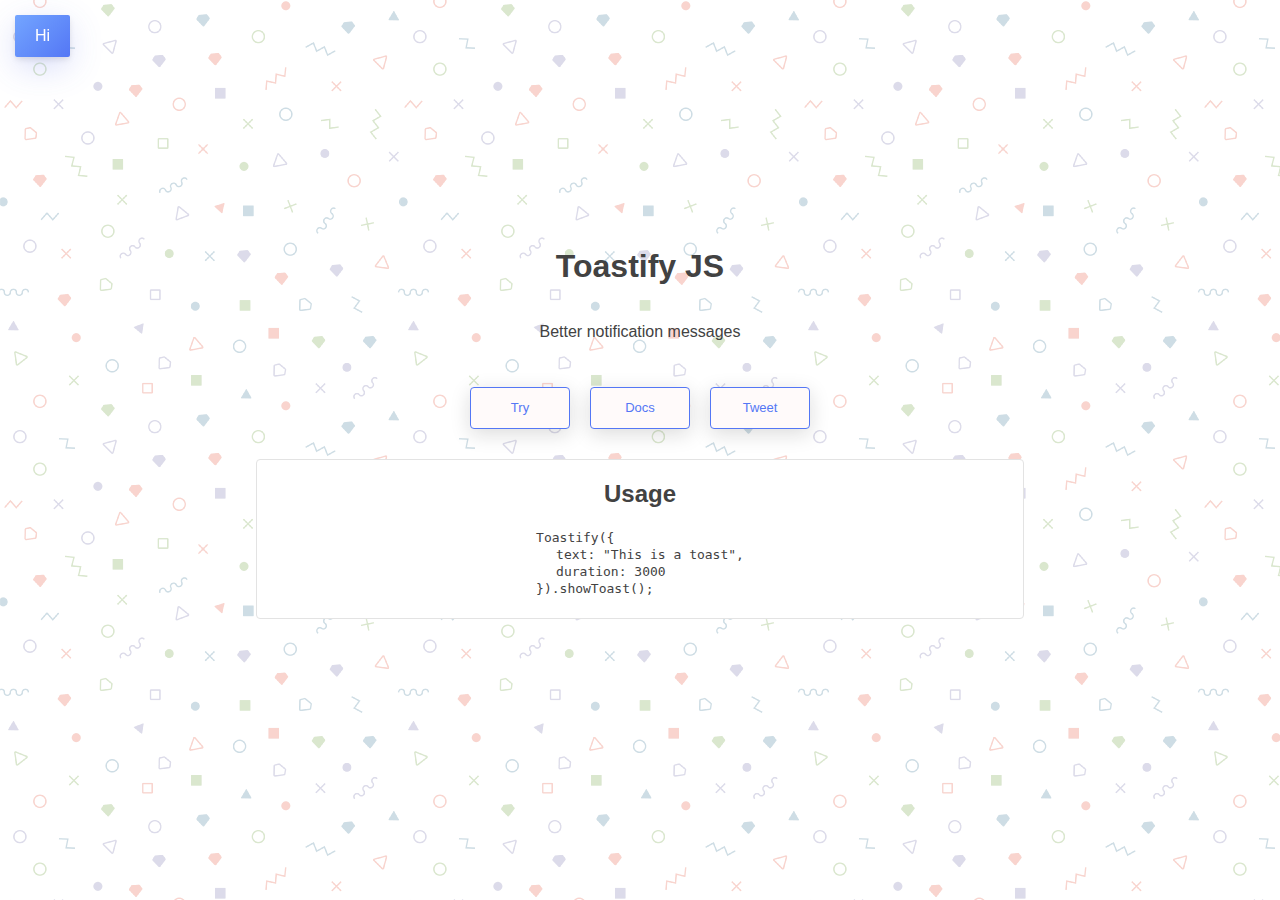
<file: toastify-js-master/index.html>
<!DOCTYPE html>
<html>

<head>
    <meta charset='UTF-8'>
    <meta http-equiv="x-ua-compatible" content="ie=edge">
    <meta name="viewport" content="width=device-width, initial-scale=1.0">
    <title>Toastify JS - Pure JavaScript Toast Notificaton Library</title>
    <meta name="description" content="Toastify is a pure JavaScript library that lets you create notifications toasts/messages.">
    <meta name="keywords" content="Javascript,Library,Toastify">
    <meta name="author" content="apvarun">
    <link rel="stylesheet" type="text/css" href="example/script.css">
    <link rel="stylesheet" type="text/css" href="src/toastify.css">
</head>

<body id="root">
    <div class="container">
        <div class="lead">
            <h1>Toastify JS</h1>
        </div>
        <p>Better notification messages</p>
        <div class="buttons">
            <a href="#" id="new-toast" class="button">Try</a>
            <a href="https://github.com/apvarun/toastify-js/blob/master/README.md" target="_blank" class="button">Docs</a>
            <a href="https://twitter.com/intent/tweet?text=Pure+JavaScript+library+for+better+notification+messages&url=https://apvarun.github.io/toastify-js/&hashtags=JavaScript,toast&via=apvarun"
                target="_blank" class="button">Tweet</a>
        </div>
        <div class="docs">
            <h2>Usage</h2>
            <code>
                <p>Toastify({</p>
                <p class="pad-left">text: "This is a toast",</p>
                <p class="pad-left">duration: 3000</p>
                <p>}).showToast();</p>
            </code>
        </div>
        <div class="repo">
            <iframe src="https://ghbtns.com/github-btn.html?user=apvarun&repo=toastify-js&type=star&count=true&size=large" frameborder="0"
                scrolling="0" width="160px" height="30px"></iframe>
        </div>
    </div>
</body>

<script type="text/javascript" src="src/toastify.js"></script>
<script type="text/javascript" src="example/script.js"></script>

<script>
    (function (i, s, o, g, r, a, m) {
        i['GoogleAnalyticsObject'] = r; i[r] = i[r] || function () {
            (i[r].q = i[r].q || []).push(arguments)
        }, i[r].l = 1 * new Date(); a = s.createElement(o),
            m = s.getElementsByTagName(o)[0]; a.async = 1; a.src = g; m.parentNode.insertBefore(a, m)
    })(window, document, 'script', 'https://www.google-analytics.com/analytics.js', 'ga');

    ga('create', 'UA-105870436-1', 'auto');
    ga('send', 'pageview');
</script>

</html>
</file>
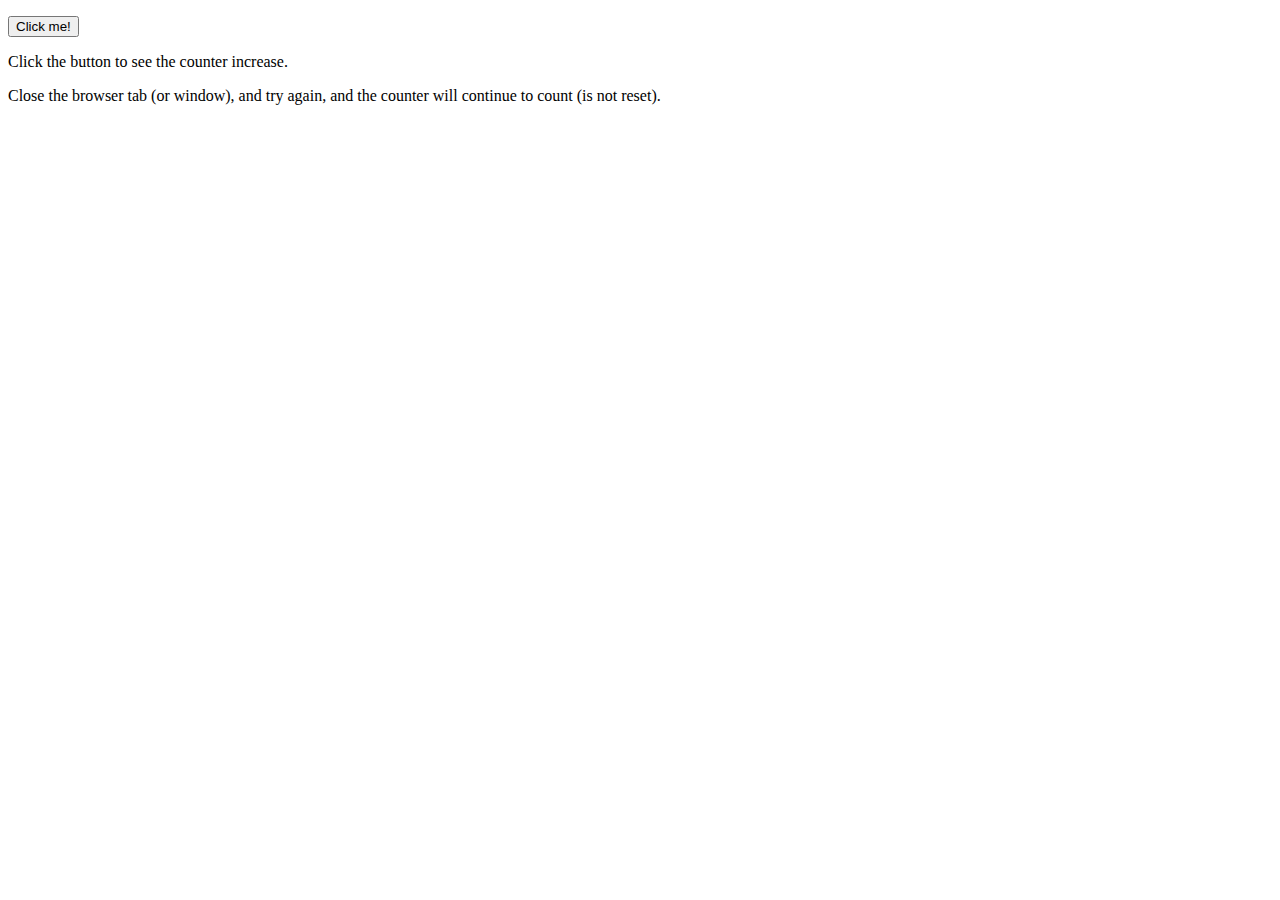
<file: localstorage.html>
<!DOCTYPE html>
<html>
<head>
<script>
function clickCounter() {
    if(typeof(Storage) !== "undefined") {
        if (localStorage.clickcount) {
            localStorage.clickcount = Number(localStorage.clickcount)+1;
        } else {
            localStorage.clickcount = 1;
        }
        document.getElementById("result").innerHTML = "You have clicked the button " + localStorage.clickcount + " time(s).";
    } else {
        document.getElementById("result").innerHTML = "Sorry, your browser does not support web storage...";
    }
}
</script>
</head>
<body>
<p><button onclick="clickCounter()" type="button">Click me!</button></p>
<div id="result"></div>
<p>Click the button to see the counter increase.</p>
<p>Close the browser tab (or window), and try again, and the counter will continue to count (is not reset).</p>
</body>
</html>
</file>
<file: toastify-js-master/example/script.css>
* {
    box-sizing: border-box;
}

html, body {
    height: 100%;
}

body {
    font-family: Helvetica, Arial, sans-serif;
    background-size: 100%;
    margin: 0;
    padding: 0;
    color: #424242;
}

.container {
    overflow: hidden;
    display: flex;
    height: 100%;
    justify-content: center;
    flex-direction: column;
    align-items: center;
    background-color: whitesmoke;
    background-image: url("./pattern.png");
}

.hidden {
    display: none;
}

.docs {
    display: flex;
    justify-content: center;
    flex-direction: column;
    align-items: center;
    background-color: white;
    border: 1px solid #e3e3e3;
    padding: 20px 20px;
    width: 60%;
    border-radius: 4px;
}

.docs h2 {
    margin-top: 0px;
}

code p {
    margin: 2px;
}

.pad-left {
    padding-left: 20px;
}

.buttons {
    margin: 20px;
    display: flex;
    flex-wrap: wrap;
    justify-content: center;
}

.button {
    overflow: hidden;
    margin: 10px;
    padding: 12px 12px;
    cursor: pointer;
    -webkit-transition: all 200ms ease-in-out;
    transition: all 200ms ease-in-out;
    text-align: center;
    white-space: nowrap;
    text-decoration: none;
    text-transform: none;
    text-transform: capitalize;
    border-radius: 4px;
    font-size: 13px;
    font-weight: 500;
    line-height: 1.3;
    min-width: 100px;
    display: inline-block;
    box-shadow: 0 5px 20px rgba(22, 22, 22, 0.15);
    color: #5477f5;
    background-color: Snow;
    border: 1px solid #5477f5;
}

.button:hover {
    color: #FFFFFF;
    background: linear-gradient(135deg, #73a5ff, #5477f5);
    border: 1px solid transparent;
}

.repo {
    margin: 10px;
}
</file>
<file: toastify-js-master/src/toastify.css>
/*!
 * Toastify js 1.6.1
 * https://github.com/apvarun/toastify-js
 * @license MIT licensed
 *
 * Copyright (C) 2018 Varun A P
 */

.toastify {
    padding: 12px 20px;
    color: #ffffff;
    display: inline-block;
    box-shadow: 0 3px 6px -1px rgba(0, 0, 0, 0.12), 0 10px 36px -4px rgba(77, 96, 232, 0.3);
    background: -webkit-linear-gradient(315deg, #73a5ff, #5477f5);
    background: linear-gradient(135deg, #73a5ff, #5477f5);
    position: fixed;
    opacity: 0;
    transition: all 0.4s cubic-bezier(0.215, 0.61, 0.355, 1);
    border-radius: 2px;
    cursor: pointer;
    text-decoration: none;
    max-width: calc(50% - 20px);
    z-index: 2147483647;
}

.toastify.on {
    opacity: 1;
}

.toast-close {
    opacity: 0.4;
    padding: 0 5px;
}

.toastify-right {
    right: 15px;
}

.toastify-left {
    left: 15px;
}

.toastify-top {
    top: -150px;
}

.toastify-bottom {
    bottom: -150px;
}

.toastify-rounded {
    border-radius: 25px;
}

.toastify-avatar {
    width: 1.5em;
    height: 1.5em;
    margin: 0 5px;
    border-radius: 2px;
}

.toastify-center {
    margin-left: auto;
    margin-right: auto;
    left: 0;
    right: 0;
    max-width: fit-content;
    
}



@media only screen and (max-width: 360px) {
    .toastify-right, .toastify-left {
        margin-left: auto;
        margin-right: auto;
        left: 0;
        right: 0;
        max-width: fit-content;
       
    }
}
</file>
